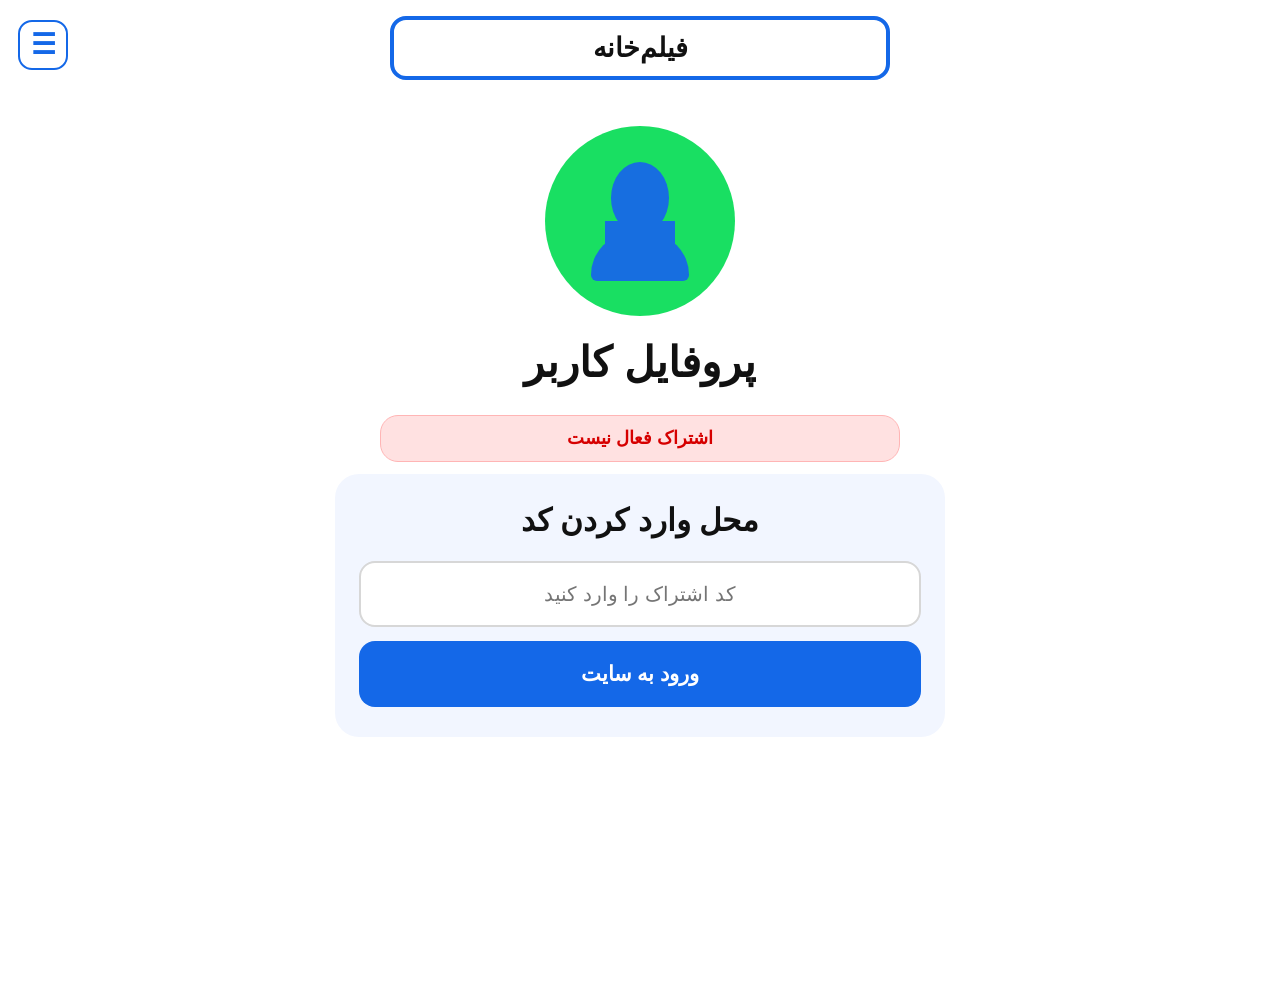
<file: index.html>
<!DOCTYPE html>
<html lang="fa" dir="rtl">
<head>
  <meta charset="UTF-8">
  <meta name="viewport" content="width=device-width, initial-scale=1.0">
  <title>فیلم‌خانه | ورود</title>
  <link rel="stylesheet" href="style.css">
</head>
<body>
<div class="app">
  <header class="site-header">
    <button class="menu-button" aria-label="باز کردن مدیریت" onclick="location.href='admin.html'">☰</button>
    <div class="site-logo">فیلم‌خانه</div>
  </header>

  <main class="page access-page">
    <section class="access-profile">
      <div class="profile-icon" aria-hidden="true"><span></span></div>
      <h1>پروفایل کاربر</h1>

      <div class="subscription-status" id="subscriptionStatus">اشتراک فعال نیست</div>

      <div class="code-entry-box">
        <div class="code-entry-title">محل وارد کردن کد</div>
        <form id="loginForm" class="code-form">
          <input id="accessCode" maxlength="10" autocomplete="off" placeholder="کد اشتراک را وارد کنید" required>
          <button class="btn primary" type="submit">ورود به سایت</button>
        </form>
        <div id="loginMessage" class="message hidden"></div>
      </div>
    </section>
  </main>

  
</div>
<script src="auth.js"></script>
</body>
</html>
</file>
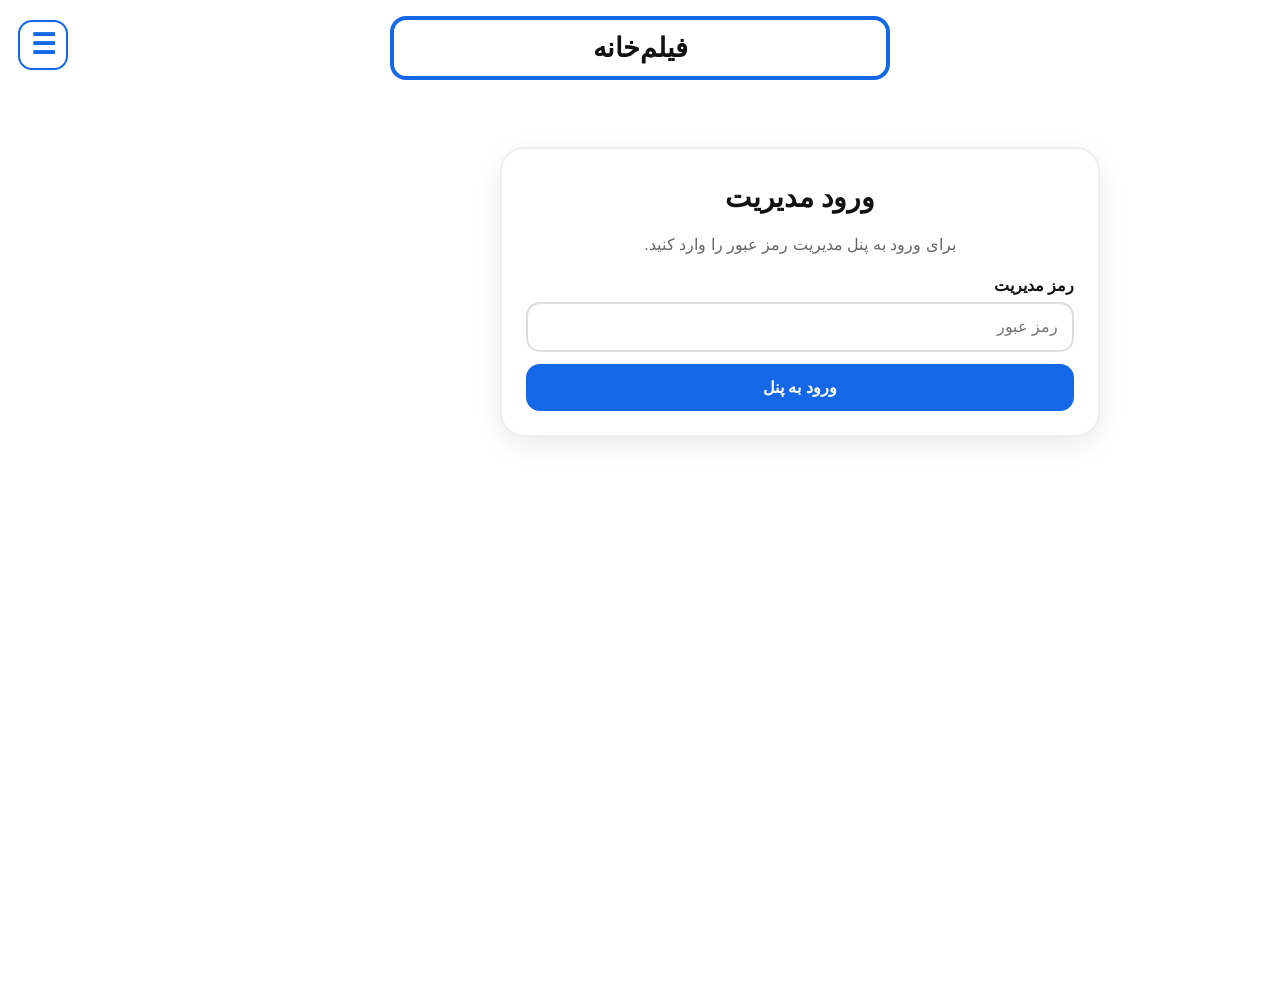
<file: admin.html>
<!DOCTYPE html>
<html lang="fa" dir="rtl">
<head>
  <meta charset="UTF-8">
  <meta name="viewport" content="width=device-width, initial-scale=1.0">
  <title>فیلم‌خانه | مدیریت</title>
  <link rel="stylesheet" href="style.css">
</head>
<body>
<div class="app">
  <header class="site-header"><button class="menu-button" aria-label="باز کردن مدیریت" onclick="location.href='admin.html'">☰</button><div class="site-logo">فیلم‌خانه</div></header>

  <main class="page">
    <section id="adminLogin" class="card admin-login">
      <h1>ورود مدیریت</h1>
      <p class="muted">برای ورود به پنل مدیریت رمز عبور را وارد کنید.</p>
      <div id="adminMessage" class="message hidden"></div>
      <form id="adminLoginForm">
        <label for="adminPassword">رمز مدیریت</label>
        <input id="adminPassword" type="password" placeholder="رمز عبور" required>
        <button class="btn primary">ورود به پنل</button>
      </form>
    </section>

    <section id="adminPanel" class="hidden">
      <div class="admin-grid">
        <section class="card">
          <h2>ساخت کد اشتراک</h2>
          <p class="muted">هر کد با اولین ورود کاربر، یک ساعت اعتبار می‌گیرد.</p>
          <button id="createCode" class="btn primary">ساخت کد جدید</button>
          <div id="newCode" class="new-code hidden"></div>
        </section>

        <section class="card">
          <h2>افزودن فیلم</h2>
          <form id="movieForm">
            <label>نام فیلم</label>
            <input id="movieTitle" required>
            <label>لینک مستقیم فیلم</label>
            <input id="movieUrl" type="url" placeholder="https://..." required>
            <label>توضیحات</label>
            <textarea id="movieDescription" rows="4"></textarea>
            <button class="btn primary">افزودن فیلم</button>
          </form>
        </section>
      </div>

      <section class="card admin-list">
        <div class="list-header"><h2>کدهای ساخته‌شده</h2><button id="logoutAdmin" class="mini danger">خروج</button></div>
        <div id="codesList"></div>
      </section>

      <section class="card admin-list">
        <h2>فیلم‌ها</h2>
        <div id="moviesList"></div>
      </section>
    </section>
  </main>

  
</div>
<script src="movies-data.js"></script>
<script src="auth.js"></script>
<script src="admin.js"></script>
</body>
</html>
</file>
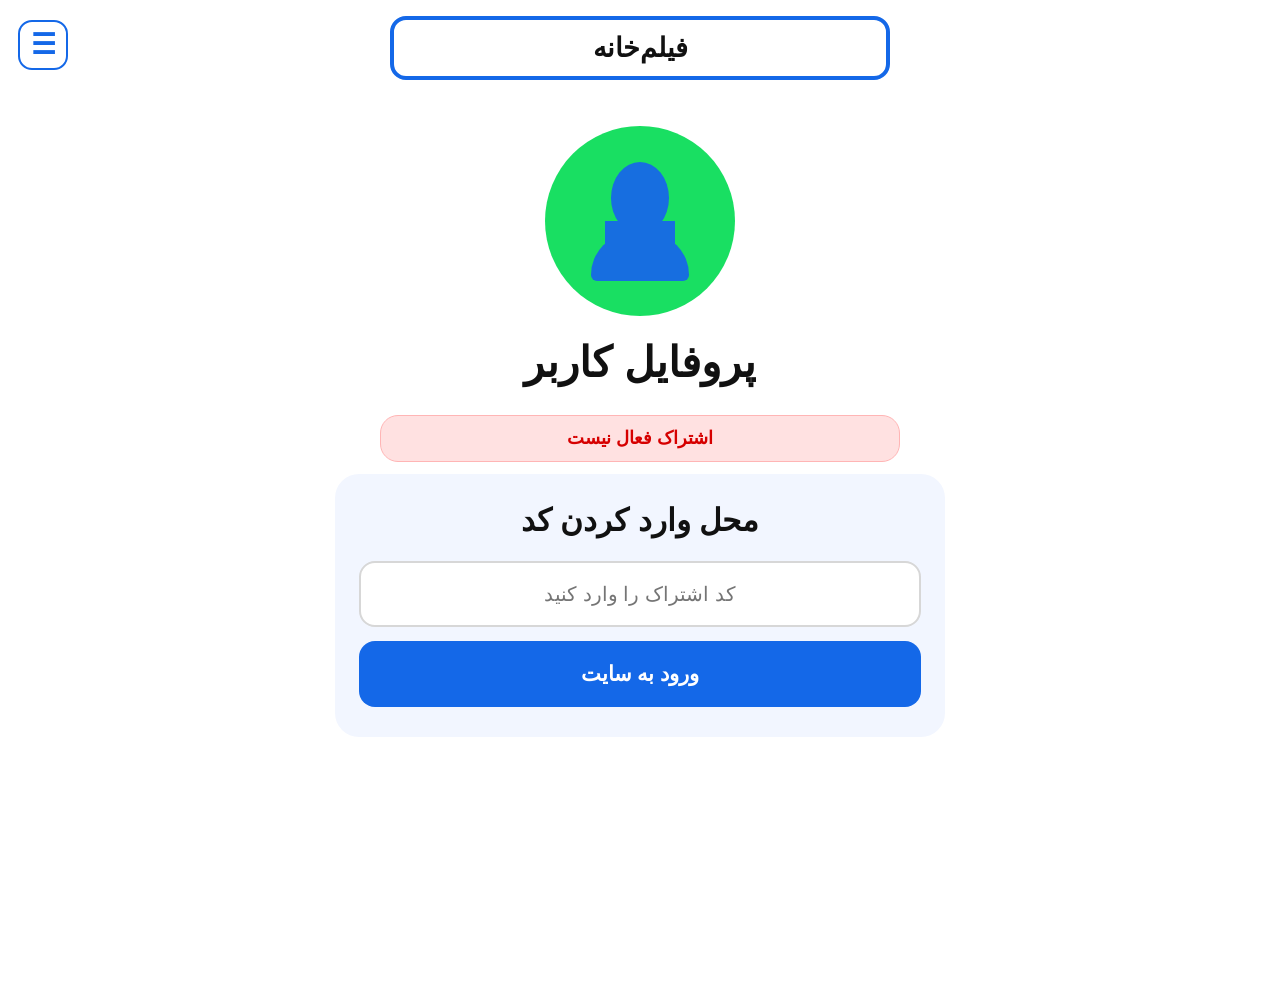
<file: home.html>
<!DOCTYPE html>
<html lang="fa" dir="rtl">
<head>
  <meta charset="UTF-8">
  <meta name="viewport" content="width=device-width, initial-scale=1.0">
  <title>فیلم‌خانه | منوی اصلی</title>
  <link rel="stylesheet" href="style.css">
</head>
<body>
<div class="app">
  <header class="site-header">
    <button class="menu-button" aria-label="باز کردن مدیریت" onclick="location.href='admin.html'">☰</button>
    <div class="site-logo">فیلم‌خانه</div>
  </header>

  <main class="page">
    <div class="subscription-pill">زمان باقی‌مانده اشتراک: <strong id="timer">01:00:00</strong></div>
    <section id="movieContainer"></section>
  </main>

  
</div>
<script src="movies-data.js"></script>
<script src="auth.js"></script>
<script src="movies.js"></script>
</body>
</html>
</file>
<file: style.css>
*{box-sizing:border-box}html,body{margin:0;min-height:100%;font-family:Tahoma,Arial,sans-serif;background:#fff;color:#111}body{padding-bottom:90px}.app{min-height:100vh}.site-header{padding:16px 0}.site-logo{width:min(70%,500px);margin:auto;border:4px solid #1468e8;border-radius:16px;text-align:center;padding:12px 16px;font-size:27px;font-weight:900}.page{width:min(94%,920px);margin:0 auto;padding:12px 0 30px}.center{display:flex;justify-content:center;align-items:flex-start}.card{background:#fff;border:2px solid #eee;border-radius:24px;padding:24px;box-shadow:0 8px 28px rgba(0,0,0,.08)}.login-card,.profile-card,.admin-login{width:min(100%,600px);text-align:center;margin-top:35px}.brand-icon,.avatar{width:88px;height:88px;margin:0 auto 14px;border-radius:50%;display:flex;align-items:center;justify-content:center;font-size:38px;background:#14d8df}.avatar{background:#1be55e}.card h1{margin:8px 0;font-size:28px}.card h2{margin-top:0}.muted{color:#666;line-height:1.9}label{display:block;text-align:right;font-weight:bold;margin:14px 0 7px}input,textarea{width:100%;font:inherit;border:2px solid #ddd;border-radius:14px;padding:14px;outline:0}input:focus,textarea:focus{border-color:#13c6d7}.btn{width:100%;border:0;border-radius:14px;padding:14px;margin-top:12px;font:inherit;font-weight:900;cursor:pointer;text-decoration:none;display:block}.primary{background:#1468e8;color:#fff}.secondary{background:#eee;color:#111}.message{padding:12px;border-radius:12px;margin:14px 0;font-weight:bold}.message.error{background:#ffe4e4;color:#b00020}.message.success{background:#e2ffe8;color:#08752b}.hidden{display:none!important}.subscription-pill{width:max-content;max-width:100%;margin:4px auto 20px;background:#ff8a00;color:#fff;border-radius:999px;padding:12px 20px;font-weight:bold}.movie-card{overflow:hidden}.video-wrap{background:#111;border-radius:18px;overflow:hidden}.video-wrap video{display:block;width:100%;max-height:560px;background:#000}.movie-card h1{font-size:28px;margin:22px 0 8px}.movie-card p{font-size:17px;line-height:2;color:#444}.cyan-line{height:5px;width:180px;background:#08c8dd;border-radius:10px}.empty{text-align:center}.remaining-box{background:#f3f7ff;border-radius:18px;padding:20px;margin:20px 0}.remaining-box strong{display:block;font-size:30px;margin-top:8px}.status{padding:12px;border-radius:12px;background:#eee}.status.success{background:#e4ffeb;color:#08752b}.bottom-nav{position:fixed;z-index:20;bottom:0;left:0;right:0;height:82px;background:#fff;border-top:4px solid #111;display:flex;justify-content:space-around;align-items:center}.bottom-nav a{color:#111;text-decoration:none;font-weight:900;padding:13px 22px;border-radius:18px}.bottom-nav a.active{background:#eaff00}.admin-grid{display:grid;grid-template-columns:1fr 1fr;gap:18px}.admin-list{margin-top:18px}.list-header{display:flex;align-items:center;justify-content:space-between}.list-row{display:flex;align-items:center;justify-content:space-between;gap:12px;border:1px solid #ddd;border-radius:13px;padding:13px;margin-top:9px}.list-row small{display:block;color:#777;margin-top:5px;word-break:break-all}.mini{border:0;border-radius:10px;padding:9px 12px;font-weight:bold;cursor:pointer}.danger{background:#ff3333;color:#fff}.new-code{margin-top:15px;border:3px dashed #16c8d7;border-radius:15px;padding:18px;text-align:center;font-size:25px;font-weight:900;letter-spacing:2px;background:#efffff}.empty-row{padding:18px;text-align:center;color:#777}@media(max-width:700px){.site-logo{font-size:25px}.admin-grid{grid-template-columns:1fr}.card{padding:17px}.bottom-nav a{font-size:14px;padding:12px 10px}.movie-card h1{font-size:23px}}

.list-row a{color:#1468e8;word-break:break-all}


/* رابط جدید: مدیریت با سه‌خط بالا، بدون پروفایل، و فرم کد اشتراک شناور و وسط صفحه */
.site-header{position:relative;padding:16px 0 20px}
.menu-button{position:absolute;top:20px;left:18px;width:50px;height:50px;border:2px solid #1468e8;border-radius:14px;background:#fff;color:#1468e8;font-size:28px;font-weight:900;line-height:1;cursor:pointer;z-index:5}
.login-page{min-height:calc(100vh - 150px);display:flex;align-items:center;justify-content:center}
.floating-login{width:min(92%,680px);padding:24px;border-radius:24px;background:#fff;box-shadow:0 14px 40px rgba(0,0,0,.13);border:2px solid #e8e8e8;text-align:center}
.login-title{font-size:25px;font-weight:900;margin-bottom:16px}
.login-form{display:flex;gap:10px;align-items:stretch}
.login-form input{margin:0;flex:1;text-align:center}
.login-form .btn{width:180px;margin:0}
.floating-login .message{margin:0 0 14px}
.bottom-nav{justify-content:center}
.bottom-nav a{min-width:150px;text-align:center}
@media(max-width:700px){.menu-button{top:14px;left:10px;width:46px;height:46px;font-size:25px}.site-logo{width:62%;margin:auto}.login-page{min-height:calc(100vh - 145px)}.floating-login{padding:20px 16px}.login-title{font-size:21px}.login-form{display:block}.login-form .btn{width:100%;margin-top:10px}.bottom-nav a{min-width:130px}}

/* Access code UI */
.access-card{
  width:min(92vw,430px);
  margin:8vh auto 0;
  padding:28px 22px;
  border:1.5px solid #d7d7d7;
  border-radius:18px;
  background:#fff;
  box-shadow:0 10px 35px rgba(0,0,0,.08);
  text-align:center;
}
.access-card input{
  width:100%;
  box-sizing:border-box;
  text-align:center;
  border:1.5px solid #cfcfcf;
  border-radius:12px;
  padding:14px 16px;
  font-size:17px;
  outline:none;
}
.code-row{display:flex;align-items:center;gap:10px;margin:8px 0;padding:10px 12px;border:1px solid #ddd;border-radius:10px}
.code-value{flex:1;font-family:monospace;font-weight:700;letter-spacing:1px}
.copy-code{border:0;border-radius:8px;padding:8px 13px;cursor:pointer}

.code-row { gap: 12px; }
.code-actions { display: flex; gap: 8px; align-items: center; flex-wrap: wrap; }


/* ظاهر بخش ورود کد مطابق طرح مرجع */
.access-page{min-height:calc(100vh - 165px);display:flex;justify-content:center;align-items:flex-start;padding-top:22px}
.access-profile{width:min(92%,700px);text-align:center}
.profile-icon{width:190px;height:190px;border-radius:50%;background:#19df62;margin:4px auto 22px;display:flex;align-items:center;justify-content:center;position:relative}
.profile-icon:before{content:"";width:58px;height:72px;border-radius:50%;background:#176ee0;position:absolute;top:36px}
.profile-icon:after{content:"";width:98px;height:48px;border-radius:55px 55px 8px 8px;background:#176ee0;position:absolute;bottom:35px}
.profile-icon span{position:absolute;width:70px;height:25px;background:#176ee0;bottom:70px;z-index:2}
.access-profile h1{font-size:42px;margin:0 0 28px;font-weight:900}
.subscription-status{width:min(94%,610px);margin:0 auto 30px;background:#ddffe9;color:#188448;border-radius:22px;padding:22px 18px;font-size:27px;font-weight:700}
.code-entry-box{width:min(94%,610px);margin:0 auto;background:#f2f6ff;border-radius:24px;padding:28px 24px 30px}
.code-entry-title{font-size:31px;font-weight:900;margin-bottom:22px}
.code-form input{height:66px;text-align:center;font-size:20px;background:#fff;border:2px solid #d7d7d7;border-radius:16px}
.code-form .btn{height:66px;border-radius:16px;font-size:21px;margin-top:14px}
.code-entry-box .message{margin:14px 0 0;font-size:18px}
@media(max-width:700px){
 .access-page{padding-top:12px;min-height:calc(100vh - 150px)}
 .profile-icon{width:150px;height:150px;margin-bottom:18px}
 .profile-icon:before{width:46px;height:58px;top:29px}
 .profile-icon:after{width:78px;height:39px;bottom:28px}
 .profile-icon span{width:55px;height:20px;bottom:56px}
 .access-profile h1{font-size:34px;margin-bottom:20px}
 .subscription-status{font-size:22px;padding:18px 12px;margin-bottom:22px}
 .code-entry-box{padding:22px 16px 24px}
 .code-entry-title{font-size:26px;margin-bottom:17px}
 .code-form input,.code-form .btn{height:60px;font-size:18px}
}


/* طبق درخواست: نوار پایین و گزینه «منوی اصلی» کاملاً حذف شود */
.bottom-nav,
.bottom-navigation,
footer.bottom-nav {
  display: none !important;
}

/* دایره پروفایل در صفحه ورود کمی کوچک‌تر شود */
.profile-circle,
.user-avatar,
.avatar {
  width: 180px !important;
  height: 180px !important;
  max-width: 180px !important;
  max-height: 180px !important;
}


/* --- نسخه جمع‌وجور و کاربرپسند بخش ورود کد --- */

/* عکس/دایره پروفایل کوچک‌تر */
.profile-circle,
.user-avatar,
.avatar {
  width: 125px !important;
  height: 125px !important;
  max-width: 125px !important;
  max-height: 125px !important;
  margin: 8px auto 8px !important;
}

/* عنوان پروفایل کاربر کوچک‌تر و کم‌فاصله‌تر */
.profile-title,
.page-title,
h1.profile-title {
  font-size: 30px !important;
  margin: 6px 0 14px !important;
  line-height: 1.25 !important;
}

/* نوار وضعیت اشتراک: باریک‌تر، بالاتر و قرمز */
.subscription-status,
.no-subscription,
.subscription-alert,
.status-box {
  width: min(78%, 520px) !important;
  margin: 4px auto 12px !important;
  padding: 10px 14px !important;
  background: #ffe1e1 !important;
  color: #d60000 !important;
  border: 1px solid #ffb5b5 !important;
  border-radius: 18px !important;
  font-size: 18px !important;
  line-height: 1.4 !important;
}

/* اگر متن داخل نوار با کلاس جداگانه باشد */
.subscription-status *,
.no-subscription *,
.subscription-alert *,
.status-box * {
  color: #d60000 !important;
}

/* محل وارد کردن کد را بالاتر بیاور */
.code-entry,
.code-section,
.access-code-section,
.login-card,
.code-card {
  margin-top: 18px !important;
  transform: translateY(-35px) !important;
}

/* در موبایل فشرده‌تر شود */
@media (max-width: 600px) {
  .profile-circle,
  .user-avatar,
  .avatar {
    width: 110px !important;
    height: 110px !important;
    margin: 4px auto 5px !important;
  }

  .profile-title,
  .page-title,
  h1.profile-title {
    font-size: 26px !important;
    margin: 4px 0 10px !important;
  }

  .subscription-status,
  .no-subscription,
  .subscription-alert,
  .status-box {
    width: 72% !important;
    padding: 8px 12px !important;
    font-size: 16px !important;
    margin: 2px auto 8px !important;
  }

  .code-entry,
  .code-section,
  .access-code-section,
  .login-card,
  .code-card {
    transform: translateY(-45px) !important;
  }
}
</file>
